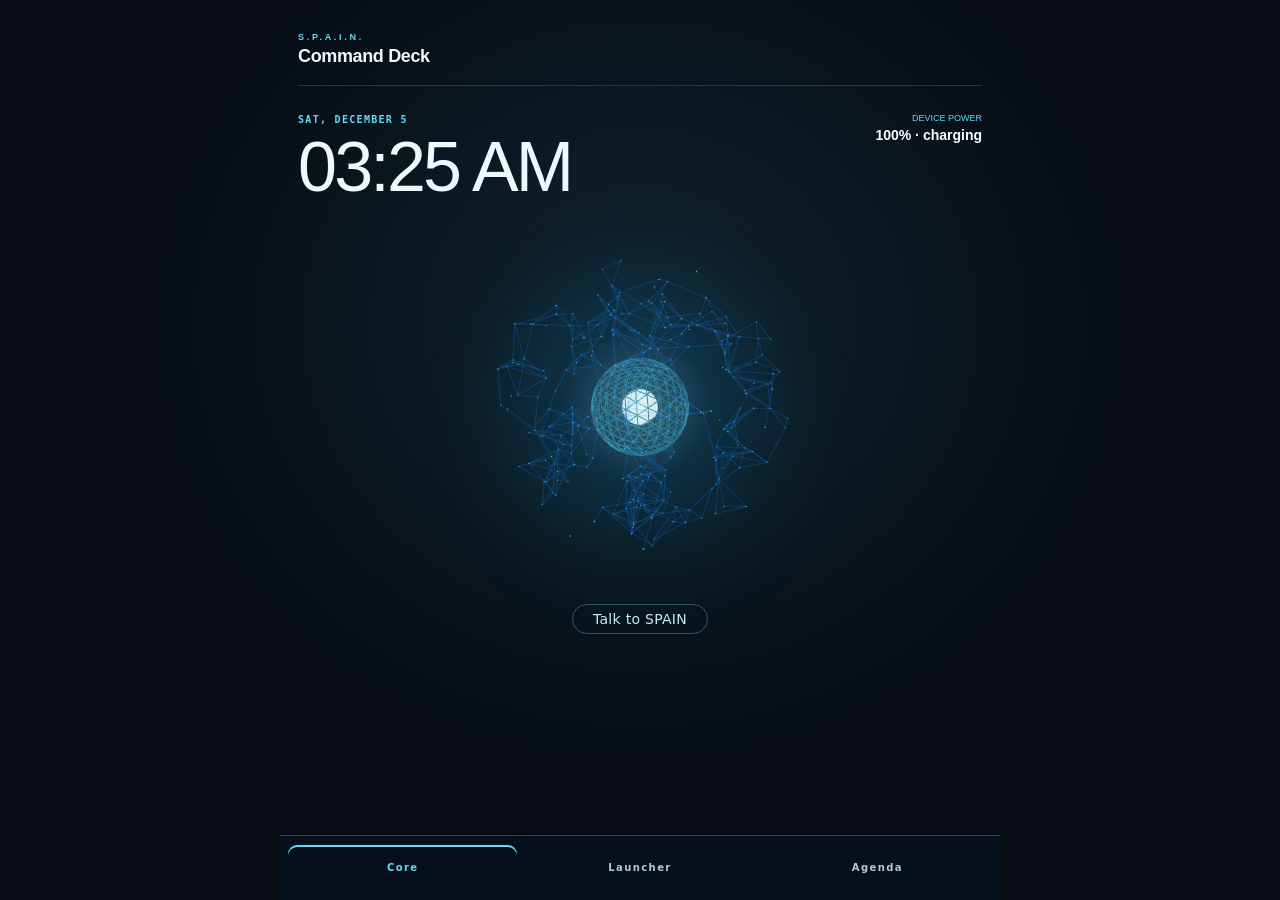
<file: spain-command-deck/index.html>
<!doctype html>
<html lang="en">
<head>
<meta charset="utf-8"><meta name="viewport" content="width=device-width,initial-scale=1,viewport-fit=cover">
<meta name="theme-color" content="#060d16"><meta name="apple-mobile-web-app-capable" content="yes"><meta name="apple-mobile-web-app-status-bar-style" content="black-translucent"><meta name="apple-mobile-web-app-title" content="SPAIN Deck">
<link rel="manifest" href="manifest.webmanifest"><link rel="apple-touch-icon" href="icons/icon-192.png"><title>SPAIN // Command Deck</title>
<style>
:root {--bg:#050a11;--panel:#0c1825;--panel2:#0f2130;--line:#23475b;--ink:#eef8ff;--muted:#7394a7;--accent:#63d9f7;--accent-low:#145979;--warn:#f0b65a;--radius:18px;}
*{box-sizing:border-box}html{background:var(--bg)}body{margin:0;color:var(--ink);background:radial-gradient(ellipse at 48% 23%,#1233499c 0%,#071320 34%,#050a11 75%);font-family:-apple-system,BlinkMacSystemFont,'Segoe UI',sans-serif;min-height:100dvh;letter-spacing:.015em;overflow-x:hidden}
body:before{content:"";position:fixed;inset:0;background:linear-gradient(transparent 49%,#76d6ef05 50%);background-size:100% 5px;pointer-events:none;z-index:4}
button,input{font:inherit}button{cursor:pointer}button:focus-visible,input:focus-visible{outline:2px solid var(--accent);outline-offset:3px}button:active{transform:scale(.97)}
.app{max-width:580px;margin:auto;padding:calc(env(safe-area-inset-top) + 20px) 18px calc(env(safe-area-inset-bottom) + 100px);min-height:100dvh;}
.top{display:flex;align-items:flex-start;justify-content:space-between;gap:8px}.eyebrow{font-size:10px;font-weight:700;letter-spacing:.3em;color:var(--accent)}h1{font-size:21px;margin:8px 0 2px;font-weight:650;letter-spacing:.14em}.sub{font-size:11px;color:var(--muted);letter-spacing:.06em}.top-actions{display:flex;gap:8px}.square{background:var(--panel);border:1px solid var(--line);width:38px;height:38px;border-radius:11px;color:var(--accent);display:grid;place-items:center;font-size:20px}
.telemetry{display:flex;justify-content:space-between;align-items:center;margin-top:22px;padding:12px 14px;border:1px solid #28536b;background:#0b1c29bb;border-radius:13px}.now{font-size:37px;font-weight:300;letter-spacing:-.04em;font-variant-numeric:tabular-nums}.date{font-size:10px;color:var(--muted);letter-spacing:.1em;text-transform:uppercase}.signal{font-size:9px;letter-spacing:.16em;color:var(--accent);text-align:right;line-height:1.9}.led{display:inline-block;width:6px;height:6px;border-radius:50%;background:var(--accent);box-shadow:0 0 10px var(--accent);margin-right:6px}
.core{height:265px;display:grid;place-items:center;position:relative;isolation:isolate}.core:before{content:"";position:absolute;inset:25px 8%;background:radial-gradient(circle,#28b9e91a,transparent 62%);filter:blur(18px);z-index:-1}.core svg{height:245px;width:245px;overflow:visible;filter:drop-shadow(0 0 12px #0dcdfa33)}.turn{transform-origin:50% 50%;animation:spin 35s linear infinite}.reverse{animation-direction:reverse;animation-duration:48s}.pulse{animation:pulse 3s ease-in-out infinite}@keyframes spin{to{transform:rotate(360deg)}}@keyframes pulse{50%{opacity:.55}}@media(prefers-reduced-motion:reduce){.turn,.pulse{animation:none}}
.core-label{position:absolute;bottom:5px;left:0;right:0;text-align:center;font-size:10px;letter-spacing:.3em;color:var(--accent)}
.section-heading{display:flex;justify-content:space-between;align-items:center;margin:23px 0 10px}.section-heading strong{font-size:11px;letter-spacing:.22em}.section-heading span{font-size:10px;color:var(--muted);letter-spacing:.12em}
.actions{display:grid;grid-template-columns:repeat(2,minmax(0,1fr));gap:10px}.tile{background:linear-gradient(145deg,#102536,#0a1621);border:1px solid #2a576a;border-radius:15px;padding:14px 13px;text-align:left;color:var(--ink);display:flex;flex-direction:column;gap:8px;min-height:100px;box-shadow:inset 0 1px 0 #c4effd0b}.tile .glyph{font-size:24px;color:var(--accent);line-height:1}.tile b{font-size:12px;letter-spacing:.15em}.tile small{font-size:10px;color:#88a9ba}
.card{background:linear-gradient(150deg,#102536,#081520);border:1px solid var(--line);border-radius:var(--radius);padding:15px}.brief{display:flex;justify-content:space-between;gap:14px;align-items:center}.brief p{font-size:12px;color:#b9d3e0;line-height:1.5;margin:6px 0 0}.cta{background:#164965;border:1px solid #368db1;color:#bdf2ff;border-radius:12px;padding:10px 13px;white-space:nowrap;font-weight:650;font-size:11px;letter-spacing:.12em}
.tasks{list-style:none;padding:0;margin:0}.tasks li{display:flex;gap:10px;align-items:center;border-bottom:1px solid #1c3a4b;padding:11px 0;min-height:42px}.tasks li:last-child{border-bottom:0}.tasks input[type=checkbox]{accent-color:var(--accent);width:18px;height:18px}.tasks .taskname{flex:1;font-size:13px}.tasks .done{text-decoration:line-through;color:var(--muted)}.remove{background:transparent;border:0;color:#819caf;font-size:20px;padding:0 6px}.task-entry{display:flex;gap:8px;margin-top:13px}.task-entry input,.field input{flex:1;min-width:0;border:1px solid #31536a;background:#07131e;color:#fff;padding:11px;border-radius:10px;outline:none}.task-entry button{background:var(--accent-low);color:#fff;border:1px solid #247ca2;border-radius:10px;padding:0 16px}.empty{color:var(--muted);font-size:12px;padding:10px 0}
.nav{position:fixed;z-index:5;bottom:0;left:50%;transform:translateX(-50%);width:min(580px,100%);background:#06111df0;backdrop-filter:blur(20px);border-top:1px solid #244b62;display:grid;grid-template-columns:repeat(3,1fr);padding:9px 8px calc(env(safe-area-inset-bottom) + 11px);gap:8px}.nav button{border:0;background:transparent;color:#8faabc;padding:6px;border-radius:9px;font-size:10px;letter-spacing:.14em}.nav button.active{color:var(--accent);background:#153649}.nav span{display:block;font-size:22px;margin-bottom:2px}
.overlay{position:fixed;inset:0;z-index:10;background:#02070bc7;display:none;align-items:flex-end;justify-content:center}.overlay.open{display:flex}.sheet{width:min(580px,100%);max-height:85dvh;overflow:auto;background:#0b1926;border:1px solid #3a6276;border-radius:22px 22px 0 0;padding:25px 20px calc(env(safe-area-inset-bottom) + 25px)}.sheet h2{font-size:16px;letter-spacing:.13em;margin:0 0 8px}.sheet p{font-size:12px;color:#8fb0bf;line-height:1.5}.field{display:grid;gap:7px;margin:16px 0}.field label{font-size:10px;color:var(--accent);letter-spacing:.17em}.field input{width:100%}.colors{display:flex;gap:12px;margin:14px 0}.swatch{width:35px;height:35px;border-radius:50%;border:2px solid #ffffff88}.swatch.selected{outline:2px solid white;outline-offset:3px}.rowbtn{display:flex;gap:8px;margin-top:18px}.rowbtn button{flex:1;padding:12px;border-radius:10px;border:1px solid #42748a;background:#16445b;color:#fff}.rowbtn button.ghost{background:transparent}.notice{font-size:11px;color:#e9bd74}.hide{display:none!important}.footer{margin-top:20px;text-align:center;color:#456b81;font-size:9px;letter-spacing:.15em}
</style>
<link rel="stylesheet" href="deck.css?v=9"></head><body>
<main class="app"><header class="top"><div><div class="eyebrow">S.P.A.I.N.</div><h1>Command Deck</h1></div><div class="tag" id="network"></div></header>
<section id="dashboard"><p id="homeWeather" hidden></p><div class="telemetry"><div><div id="date" class="date"></div><div class="now" id="clock"></div></div><div class="signal" id="powerTile" hidden><div>DEVICE POWER</div><strong id="battery">Awaiting reading</strong></div></div>
<details id="corePanel"><summary class="core" id="coreBtn" aria-label="Open SPAIN"><span id="coreStage"><span id="three-container" aria-hidden="true"></span><svg viewBox="0 0 260 260" role="img" aria-label="Animated concentric reactor rings"><defs><radialGradient id="halo"><stop offset="0" stop-color="#19daf9" stop-opacity=".38"/><stop offset="1" stop-color="#19daf9" stop-opacity="0"/></radialGradient></defs><circle cx="130" cy="130" r="125" fill="url(#halo)"/><circle class="turn" cx="130" cy="130" r="100" fill="none" stroke="#28546a" stroke-width="2" stroke-dasharray="60 11 3 11 10 11"/><circle class="reverse turn" cx="130" cy="130" r="89" fill="none" stroke="var(--accent)" stroke-opacity=".82" stroke-width="3" stroke-dasharray="64 25 3 25"/><circle cx="130" cy="130" r="77" fill="none" stroke="#205269" stroke-width="1"/><circle class="turn" cx="130" cy="130" r="69" fill="none" stroke="var(--accent)" stroke-width="1.5" stroke-opacity=".8" stroke-dasharray="4 8"/><circle cx="130" cy="130" r="56" fill="none" stroke="#2c82a7" stroke-width="2"/><circle cx="130" cy="130" r="45" fill="#092335" stroke="var(--accent)" stroke-width="2"/><circle class="pulse" cx="130" cy="130" r="29" fill="#093952" stroke="#9befff" stroke-width="2"/><path d="M118 109 L148 130 L118 151Z" fill="none" stroke="#b8f4ff" stroke-width="3"/><path d="M130 0V20 M130 240V260 M0 130H20 M240 130H260" stroke="var(--accent)" stroke-width="1.5"/></svg></span><span class="core-label">Talk to SPAIN</span></summary>

<section class="card console" id="console"><button type="button" id="closeConsole">Close commands</button><form id="commandForm"><label for="cmd">Enter a command</label><div class="task-entry"><input id="cmd" placeholder="Ask SPAIN or enter a command" maxlength="2000" required><button>Run</button></div></form><div class="controls"><button id="mic">Use microphone</button><button id="briefBtn">Brief me</button></div><p class="hint" id="voiceHint"></p><p id="reply" role="status"></p><span id="commandVoiceStatus" role="status"></span><button type="button" id="playReply" hidden>Play reply</button><a id="confirm" hidden></a></section></details><section id="recentArea" hidden><h2>Quick access</h2><div class="tileGrid" id="recents"></div></section>

</section>
<section id="launcher" hidden><header class="launcherHead"><h2>Launcher</h2><button id="manageApps" aria-pressed="false">Organize</button></header><div id="folders" class="folders"></div><div id="folderTools" hidden><button id="newFolder">New folder</button> <button id="renameFolder">Rename folder</button> <button id="removeFolder">Remove folder</button></div><div id="links" class="tileGrid"></div>
<details class="card"><summary id="editorTitle">Add destination</summary><form id="linkForm"><label>Name<input id="linkName" maxlength="60" required></label><label>Folder<select id="linkFolder"></select></label><label>Type<select id="linkType"><option value="app" selected>iPhone app</option><option value="web">Website or universal app link</option><option value="shortcut">Apple Shortcut</option></select></label><label id="appChoice">App<select id="appPreset"><option value="maps">Apple Maps</option><option value="spotify">Spotify</option><option value="shortcuts">Shortcuts</option><option value="other">Other installed app…</option></select></label><label id="targetField"><span id="targetLabel">HTTPS address</span><input id="target" required maxlength="2000"></label><p id="appHelp">For another installed app, open Shortcuts, tap +, add Open App, select the app, and name the shortcut. Enter that exact shortcut name here.</p><button>Save destination</button><button type="button" hidden id="removeApp">Remove app</button><button type="button" id="cancelLink">Cancel</button></form></details></section>
<section id="agenda" hidden><h2>Agenda</h2><div class="up-next"><small>Up next</small><h3 id="next"></h3><p id="nextTime"></p></div><div class="section-heading"><strong>Tasks</strong><span><span id="taskCount"></span></span></div><section class="card"><ul class="tasks" id="tasks"></ul><form class="task-entry" id="taskForm"><input id="taskInput" maxlength="100" placeholder="Add a task…" aria-label="New task" required><button type="submit">ADD</button></form></section><p>Events you add here stay on this device.</p><div id="events"></div><form class="card" id="eventForm"><label>Event name<input id="eventName" required maxlength="100"></label><label>Local date and time<input id="eventWhen" type="datetime-local" required></label><button>Add event</button></form></section>
<section id="settings" hidden><h2>SPAIN Settings</h2><section class="card"><h3>SPAIN assistant</h3><label>Private HTTPS chat endpoint<input type="url" id="assistantUrl" placeholder="https://…/api/chat"></label><p>When connected, questions from the core are sent to your SPAIN laptop. Launcher and agenda commands run on this device.</p></section>
<section class="card"><h3>Appearance</h3><label>Core accent <select id="accent"><option value="#63d9f7">Ice blue</option><option value="#a993ff">Violet</option><option value="#ffb964">Amber</option></select></label>
<label>Core size<select id="coreSize"><option value="normal">Standard</option><option value="large">Large</option></select></label>
<label>Motion<select id="motion"><option value="system">Follow device setting</option><option value="reduced">Reduced</option></select></label>
<label>Quick access limit<select id="recentCount"><option value="0">Hidden</option><option value="4">4 apps</option><option value="8">8 apps</option></select></label><div id="pinChoices"></div></section>
<section class="card"><h3>Voice</h3><label style="display:inline-flex;align-items:center;gap:.4em;font-size:12px"><input id="spokenReplies" type="checkbox" checked>Spoken replies</label><label>Your name<input id="ownerName" maxlength="40" placeholder="Justin"></label><label>SPAIN Kokoro voice service (optional HTTPS /speak URL)<input id="kokoroUrl" type="url"></label><p>When enabled, spoken text, including tasks and any spoken glucose reading, goes to this voice service. Use your own SPAIN server.</p><p id="voiceStatus" role="status"></p><label>Fallback voice<select id="voiceChoice"><option value="">Device default</option></select></label><label>Speech speed<input id="speechRate" type="range" min="0.6" max="1.3" step="0.05"></label><button id="testVoice">Test voice</button></section>
<section class="card"><h3>Battery</h3><p id="powerStatus" role="status"></p><div id="powerActions"></div>
<details><summary>Automatic check when opening SPAIN</summary><p>On iPhone, use a Shortcut with these three actions. The percentage refreshes each time you launch through that shortcut.</p><ol><li>Get Battery Status → Battery Level.</li><li>URL with the address below, followed by the Battery Level variable.</li><li>Open URLs. Add this shortcut to your Home Screen.</li></ol><input readonly id="batteryLaunchUrl" aria-label="Battery launch URL"><p>iPhone Safari supplies battery readings through Shortcuts. A reading is a snapshot. The dashboard shows its age. Continuous live readings appear on browsers with battery access.</p></details></section>
<section class="card"><h3>Weather</h3><h3 id="weather">Location off</h3><p id="forecast">Use approximate coordinates with Open-Meteo for this forecast.</p><label>City or ZIP<input id="cityName"></label><button id="citySearch">Find city</button><div id="cityResults"></div><button id="weatherBtn">Get weather</button><button hidden id="clearWeather">Clear</button></section>
<section class="card"><h3>Morning glucose</h3><label>Nightscout HTTPS address<input id="nsUrl" type="url"></label><label>Read-only token (optional, this session)<input id="nsToken" type="password" autocomplete="off"></label><button id="nsCheck">Check reading</button><p id="nsState" role="status"></p></section><section class="card"><h3>Launcher</h3><button data-go="launcher">Manage apps and folders</button><p>Apps, folders, tasks, and events save on this browser.</p></section>
<p id="storage" role="status"></p></section>
<section id="alarms" hidden><h2>JARVIS Alarm</h2><p id="alarmStatus" role="status">Arm audio each time you open the deck. Keep the deck visible and your screen awake for scheduled alarms.</p>
<section class="card"><label>Alarm sound<select id="alarmSound"><option value="beacon">Beacon · alternating tones</option><option value="rise">Reveille · rising notes</option><option value="soft">Original chime</option></select></label><p>Repeats until dismissed or snoozed while the deck is awake.</p><button id="armAlarms">Arm sound</button> <button id="testAlarm">Preview alarm</button>
<form id="alarmForm"><label>Time<input type="time" id="alarmTime" required></label><label>Label<input id="alarmLabel" maxlength="60" placeholder="Morning briefing"></label><label>Repeat<select id="alarmRepeat"><option value="daily">Every day</option><option value="once">Next occurrence only</option></select></label><button>Save alarm</button></form></section><div id="alarmList"></div>
<details class="card"><summary>Wake up with your iPhone locked</summary><p>Set a Clock alarm for your wake-up time. In Shortcuts → Automation → Alarm → Is Stopped, select that alarm and choose Run Immediately. Add Text with your greeting, then Speak Text. You can also run your Open SPAIN shortcut afterward to update battery and open the deck.</p><p>The web alarm runs while the deck is visible. Clock and Shortcuts handle waking with the screen locked. The deck briefing uses the tasks and events saved here.</p></details></section>
</main>
<section id="ringing" hidden role="dialog" aria-modal="true" aria-label="SPAIN alarm"><div class="card"><h2 id="ringTitle">SPAIN alarm</h2><p id="alarmBriefing"></p><button id="dismissAlarm">Dismiss</button> <button id="snoozeAlarm">Snooze 5 minutes</button></div></section>

<nav class="nav" aria-label="Deck views"><button data-go="dashboard">Core</button><button data-go="launcher">Launcher</button><button data-go="agenda">Agenda</button></nav>
<script defer src="deck.js?v=13"></script><script type="module" src="spain3d.js?v=9"></script><script defer src="tasks.js"></script><script defer src="settings.js?v=15"></script></body></html>
</file>
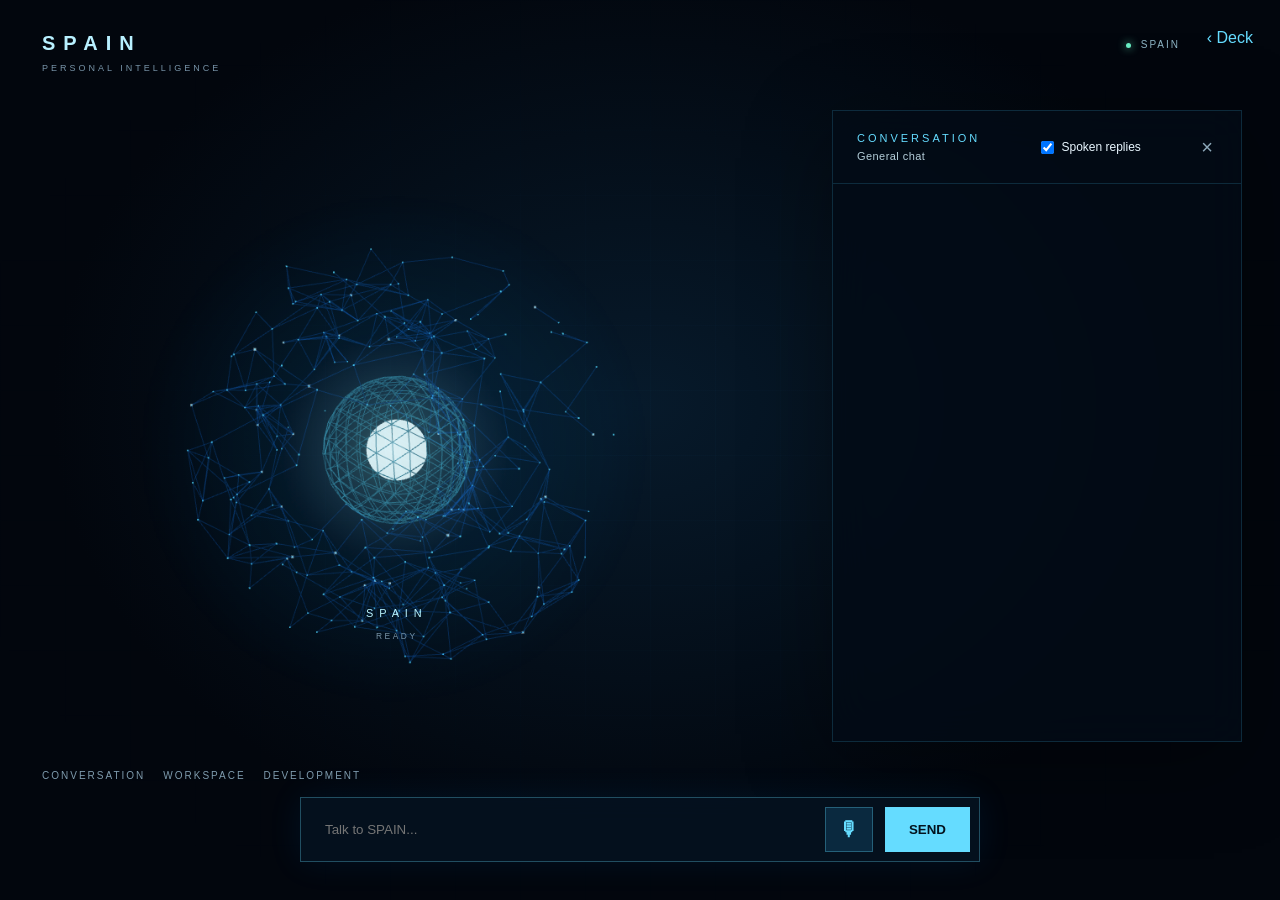
<file: spain-command-deck/spain.html>
<!DOCTYPE html>
<html lang="en">
<head>
<meta charset="UTF-8">
<meta name="viewport" content="width=device-width, initial-scale=1, viewport-fit=cover">
<title>SPAIN — Personal Intelligence</title>
<style>
:root{
  --bg:#02060d;
  --panel:rgba(4,15,27,.94);
  --line:rgba(67,207,255,.17);
  --cyan:#65dcff;
  --text:#e9f7ff;
  --muted:#7793a7;
}
*{box-sizing:border-box}
html,body{height:100%;margin:0}
body{
  background:radial-gradient(ellipse at 50% 45%,#071a2b,#02060d 65%);
  color:var(--text);
  font-family:-apple-system,BlinkMacSystemFont,"Segoe UI",sans-serif;
  overflow:hidden;
}
body::before{
  content:"";position:fixed;inset:0;pointer-events:none;
  background-image:
    linear-gradient(rgba(70,190,255,.018) 1px,transparent 1px),
    linear-gradient(90deg,rgba(70,190,255,.018) 1px,transparent 1px);
  background-size:65px 65px;
  mask-image:radial-gradient(ellipse,#000,transparent 85%);
}
.shell{height:100%;position:relative;overflow:hidden}
.brand{
  position:absolute;top:32px;left:42px;z-index:5;
  font-size:20px;font-weight:650;letter-spacing:8px;color:#b8f0ff;
}
.brand small{
  display:block;margin-top:8px;font-size:9px;
  letter-spacing:3px;color:var(--muted);font-weight:400;
}
.connection{
  position:absolute;top:39px;right:42px;z-index:5;
  color:#8db5c5;font-size:10px;letter-spacing:2px;
}
.connection::before{
  content:"";display:inline-block;width:5px;height:5px;
  background:#68edc3;border-radius:50%;margin-right:10px;
  box-shadow:0 0 9px #68edc3;
}
.stage{
  position:absolute;inset:0;
  display:flex;align-items:center;justify-content:center;
  transition:transform .6s ease;
}
.stage.shifted{transform:translateX(-19%) scale(.84)}
#three-container{position:absolute;inset:0;pointer-events:none}
#three-container canvas{display:block;width:100%;height:100%}
.core-label{
  position:absolute;top:calc(50% + 185px);
  text-align:center;pointer-events:none;
}
.core-label strong{
  font-size:13px;letter-spacing:7px;font-weight:500;color:#b9f4ff;
}
.core-label span{
  display:block;margin-top:13px;
  color:var(--muted);font-size:10px;letter-spacing:3px;
}
.conversation{
  position:absolute;right:38px;top:110px;bottom:110px;
  width:min(430px,40vw);z-index:4;
  display:flex;flex-direction:column;
  background:rgba(3,12,23,.82);
  border:1px solid var(--line);
  backdrop-filter:blur(20px);
  box-shadow:0 20px 80px rgba(0,0,0,.35);
  opacity:0;transform:translateX(35px);
  pointer-events:none;
  transition:opacity .4s,transform .4s;
}
.conversation.open{
  opacity:1;transform:translateX(0);pointer-events:auto;
}
.conversation-header{
  padding:21px 24px;border-bottom:1px solid var(--line);
  display:flex;align-items:center;justify-content:space-between;
}
.conversation-header strong{
  font-size:11px;letter-spacing:3px;font-weight:500;color:var(--cyan);
}
.icon-button{
  background:none;border:0;color:#8da9ba;cursor:pointer;
  font-size:20px;padding:0 4px;
}
#chat{
  flex:1;overflow-y:auto;min-height:0;
  padding:18px 23px;scroll-behavior:smooth;
}
.message{margin-bottom:24px}
.label{
  font-size:10px;letter-spacing:2px;color:var(--cyan);
  margin-bottom:10px;
}
.message.user .label{color:#8aa5b8}
.message.user{padding-left:16%;text-align:right}
.content{
  white-space:pre-wrap;overflow-wrap:anywhere;
  font-size:13px;line-height:1.8;color:#d8eaf3;
}
.message.user .content{color:#f1fbff}
.thinking{
  font-size:11px;letter-spacing:2px;color:var(--cyan);
  padding:12px 0;animation:fade 1.1s ease-in-out infinite alternate;
}
@keyframes fade{to{opacity:.3}}
.composer{
  position:absolute;bottom:38px;left:50%;
  transform:translateX(-50%);
  width:min(680px,calc(100% - 50px));z-index:6;
  display:flex;gap:12px;padding:9px;
  background:rgba(5,18,31,.94);
  border:1px solid rgba(101,220,255,.3);
  box-shadow:0 0 35px rgba(0,140,255,.09);
  backdrop-filter:blur(15px);
}
.composer input{
  flex:1;min-width:0;border:0;outline:none;
  background:transparent;color:var(--text);
  padding:15px;font:14px inherit;
}
.composer button{
  border:0;background:#65dcff;color:#03131e;
  font-weight:700;padding:0 24px;cursor:pointer;
}
.composer button:disabled{opacity:.4}
.workspace{
  position:absolute;left:38px;top:110px;bottom:110px;
  width:310px;z-index:4;
  background:var(--panel);
  border:1px solid var(--line);
  padding:24px;overflow-y:auto;
  backdrop-filter:blur(20px);
  opacity:0;transform:translateX(-30px);
  pointer-events:none;
  transition:opacity .35s,transform .35s;
}
.workspace.open{
  opacity:1;transform:translateX(0);pointer-events:auto;
}
.workspace h2{
  font-size:11px;letter-spacing:3px;color:var(--cyan);
  font-weight:500;margin:0 0 24px;
}
.workspace h3{
  font-size:10px;letter-spacing:2px;
  color:var(--muted);margin:28px 0 12px;
}
.workspace pre{
  white-space:pre-wrap;overflow-wrap:anywhere;
  font:13px/1.9 inherit;color:#c4dce9;
}
.workspace-close{
  position:absolute;right:16px;top:14px;
}
.quick-actions{
  position:absolute;left:42px;bottom:57px;z-index:6;
  display:flex;gap:18px;
}
.quick-actions button{
  background:none;border:0;border-bottom:1px solid transparent;
  color:#7f9cae;font-size:10px;letter-spacing:2px;
  padding:8px 0;cursor:pointer;
}
.quick-actions button:hover{color:var(--cyan);border-color:var(--cyan)}
#skip{
  display:none;position:absolute;right:22px;bottom:14px;
  border:1px solid var(--line);background:#0b2334;
  color:var(--cyan);font-size:10px;padding:8px;cursor:pointer;
}
@media(max-width:950px){
  .stage.shifted{transform:translateX(-13%) scale(.75)}
  .conversation{right:14px;width:48vw}
  .workspace{left:14px;width:240px}
  .quick-actions{bottom:115px}
}
@media(max-width:650px){
  .brand{top:22px;left:20px}
  .connection{top:29px;right:20px}
  .stage{transform:translateY(-12%) scale(.85)}
  .stage.shifted{transform:translateY(-23%) scale(.65)}
  .conversation{
    top:35%;bottom:108px;left:12px;right:12px;width:auto;
  }
  .workspace{
    left:12px;right:12px;top:90px;bottom:110px;width:auto;
  }
  .quick-actions{left:20px;bottom:105px}
  .composer{bottom:16px}
  .core-label{top:calc(50% + 155px)}
}
@media(prefers-reduced-motion:reduce){
  *,*::before,*::after{animation:none!important;transition:none!important}
}
</style>

<style id="spain-layout-472">
.stage {
  transition:transform .55s cubic-bezier(.2,.8,.2,1);
}

.stage.both-open {
  transform:scale(.68);
}

.workspace {
  width:min(285px,24vw);
}

.conversation {
  width:min(410px,34vw);
}

.quick-actions button {
  transition:color .2s,border-color .2s;
}

.quick-actions button:hover {
  color:#65dcff;
}

@media(max-width:950px){
  .stage.both-open {
    transform:scale(.58);
  }
}

@media(max-width:650px){
  .stage.both-open {
    transform:translateY(-22%) scale(.48);
  }
}
</style>

<style id="spain-voice-474">
#mic {
  width:48px;
  padding:0;
  background:rgba(12,50,75,.75);
  color:#65dcff;
  border:1px solid rgba(101,220,255,.3);
  font-size:20px;
  transition:.2s;
}
#mic:hover {
  background:rgba(30,100,140,.6);
}
#mic.listening {
  background:#65dcff;
  color:#03131e;
  box-shadow:0 0 22px rgba(101,220,255,.55);
  animation:spain-mic-pulse 1s infinite alternate;
}
@keyframes spain-mic-pulse {
  to {box-shadow:0 0 38px rgba(101,220,255,.9)}
}
#voice-toggle {
  position:absolute;
  right:120px;
  top:37px;
  z-index:7;
  background:none;
  border:0;
  color:#8aa9bb;
  cursor:pointer;
  font-size:10px;
  letter-spacing:2px;
}
#voice-toggle.active {
  color:#65dcff;
}
@media(prefers-reduced-motion:reduce){
  #mic.listening{animation:none}
}
</style>

<style id="spain-voice-settings-475">
#voice-settings{
  display:none;
  position:fixed;
  right:38px;
  top:82px;
  width:280px;
  z-index:20;
  background:rgba(3,14,26,.96);
  border:1px solid rgba(101,220,255,.3);
  padding:22px;
  box-shadow:0 20px 60px rgba(0,0,0,.5);
  backdrop-filter:blur(18px);
}
#voice-settings.open{display:block}
.voice-heading{
  font-size:10px;
  letter-spacing:2px;
  color:#65dcff;
  margin-bottom:20px;
}
#voice-settings label{
  display:block;
  font-size:10px;
  letter-spacing:1.5px;
  color:#8daabb;
  margin:16px 0 9px;
}
#voice-select{
  width:100%;
  background:#071a2b;
  color:#e7f8ff;
  border:1px solid rgba(101,220,255,.25);
  padding:10px;
}
#voice-speed{width:100%;accent-color:#65dcff}
#test-voice{
  width:100%;
  margin-top:18px;
  padding:12px;
  background:#65dcff;
  border:0;
  color:#03131e;
  font-weight:700;
  cursor:pointer;
}
</style>

<style id="spain-development-509">
#development-center {
  display: none;
  position: fixed;
  z-index: 100;
  top: 7%;
  right: 3%;
  width: min(520px, 94vw);
  height: 82vh;
  background: rgba(9, 14, 21, .97);
  border: 1px solid rgba(130, 180, 210, .25);
  color: #e8f1f5;
  font-family: inherit;
  box-shadow: 0 20px 70px rgba(0,0,0,.6);
  flex-direction: column;
}

#development-center.open {
  display: flex;
}

.dev-header {
  display: flex;
  justify-content: space-between;
  align-items: center;
  padding: 22px;
  border-bottom: 1px solid rgba(130,180,210,.2);
}

.dev-header strong {
  display: block;
  letter-spacing: 2px;
  font-size: 13px;
}

.dev-header small {
  display: block;
  margin-top: 8px;
  font-size: 9px;
  opacity: .55;
  letter-spacing: 1.5px;
}

#close-development {
  background: none;
  color: #e8f1f5;
  border: 0;
  font-size: 26px;
  cursor: pointer;
}

.dev-tabs {
  display: flex;
  border-bottom: 1px solid rgba(130,180,210,.2);
}

.dev-tab {
  flex: 1;
  padding: 16px;
  border: 0;
  background: transparent;
  color: #8197a5;
  letter-spacing: 1.5px;
  cursor: pointer;
}

.dev-tab.active {
  color: #e8f1f5;
  border-bottom: 2px solid #8bc8e8;
}

.dev-content {
  flex: 1;
  overflow-y: auto;
  padding: 22px;
}

.dev-message {
  border-left: 2px solid #8bc8e8;
  background: rgba(255,255,255,.035);
  padding: 16px;
  margin-bottom: 14px;
}

.dev-message-meta {
  font-size: 10px;
  letter-spacing: 1px;
  opacity: .55;
  margin-bottom: 10px;
}

.dev-message-body {
  font-size: 13px;
  line-height: 1.7;
  white-space: pre-wrap;
}

.dev-empty {
  opacity: .55;
  font-size: 13px;
  line-height: 1.8;
}

#dev-badge:not(:empty) {
  display: inline-block;
  margin-left: 5px;
  color: #8bc8e8;
}
</style>

<style>
.back{position:absolute;right:18px;top:max(20px,env(safe-area-inset-top));z-index:7;color:var(--cyan);text-decoration:none;padding:9px}
.connection{right:100px}.quick-actions{bottom:110px}.conversation,.workspace{bottom:158px}
#commandVoiceStatus,#playReply{margin:0 18px;color:var(--cyan);font-size:12px}
#playReply{background:var(--panel);border:1px solid var(--line);padding:10px}
@media(max-width:700px){
.shell{height:100dvh}.brand{top:max(18px,env(safe-area-inset-top));left:16px}.connection{display:none}
.quick-actions{left:12px;right:12px;bottom:calc(70px + env(safe-area-inset-bottom));justify-content:space-around;gap:4px}
.composer{width:calc(100% - 24px);bottom:calc(8px + env(safe-area-inset-bottom));gap:4px}
.composer input{font-size:16px;padding:10px}.composer button{padding:0 14px}
.workspace,.conversation{width:auto;left:12px;right:12px;bottom:calc(114px + env(safe-area-inset-bottom));top:min(33dvh,230px)}
.stage.shifted,.stage.both-open,.stage:has(~ .workspace.open){transform:translateY(-30%) scale(.42)}
.conversation-header{padding:12px 16px}.conversation:not(.open),.workspace:not(.open){visibility:hidden}
}
</style></head>
<body>
<div class="shell">
  <div class="brand">SPAIN<small>PERSONAL INTELLIGENCE</small></div>
  <a class="back" href="./">‹ Deck</a><span class="connection" id="connection">SPAIN</span>

  <main class="stage" id="stage">
    <div id="three-container"></div>
    <div class="core-label">
      <strong>SPAIN</strong>
      <span id="mode">READY</span>
    </div>
  </main>

  <aside class="workspace" id="workspace">
    <button class="icon-button workspace-close" id="close-workspace" aria-label="Close workspace">×</button>
    <h2>WORKSPACE</h2>
    <h3>PROJECTS</h3>
    <pre id="projects">Loading...</pre>
    <h3>TASKS</h3>
    <pre id="tasks">Loading...</pre>
  </aside>

  <section class="conversation" id="conversation">
    <div class="conversation-header">
      <strong>CONVERSATION<br><span id="projectIndicator" role="status" style="display:block;margin-top:6px;color:#b5cfda;letter-spacing:.04em">General chat</span></strong>
      <label style="display:inline-flex;align-items:center;gap:.4em;font-size:12px"><input id="spokenReplies" type="checkbox" checked>Spoken replies</label><button class="icon-button" id="close-chat" aria-label="Close conversation">×</button>
    </div>
    <div id="chat" aria-live="polite"></div>
    <div id="commandVoiceStatus" role="status"></div><button id="playReply" type="button" hidden>Play reply</button>
  </section>

  <div class="quick-actions">
    <button id="open-chat" type="button">CONVERSATION</button>
    <button id="open-workspace" type="button">WORKSPACE</button>
    <button id="open-development" type="button">DEVELOPMENT <span id="dev-badge"></span></button>
  </div>

  <form class="composer" id="form">
    <input id="input" autocomplete="off" placeholder="Talk to SPAIN..." required>
    <button id="mic" type="button" aria-label="Speak to SPAIN">🎙</button>
    <button id="send">SEND</button>
  </form>
</div>

<script>
const stage=document.getElementById("stage");
const conversation=document.getElementById("conversation");
const workspace=document.getElementById("workspace");
const chat=document.getElementById("chat");
const input=document.getElementById("input");
const send=document.getElementById("send");
const mode=document.getElementById("mode");
const skip=document.getElementById("skip");

let animation=null;
let pending=false;


const workshopEntry = location.hash === "#workshop";
function syncStage(){
  if(matchMedia("(max-width:700px)").matches && workspace.classList.contains("open") && conversation.classList.contains("open")) workspace.classList.remove("open");
  const chatOpen=conversation.classList.contains("open");
  const workOpen=workspace.classList.contains("open");

  stage.classList.toggle("shifted",chatOpen && !workOpen);
  stage.classList.toggle("both-open",chatOpen && workOpen);

  try {
    if (workshopEntry) return;
    localStorage.setItem(
      "spain-layout",
      JSON.stringify({chatOpen,workOpen})
    );
  } catch (_) {}
}

function toggleChat(){
  conversation.classList.toggle("open");
  syncStage();
}

function toggleWorkspace(){
  if(matchMedia("(max-width:700px)").matches) conversation.classList.remove("open");
  workspace.classList.toggle("open");
  syncStage();
}

function showChat(){
  conversation.classList.add("open");
  syncStage();
}

function showWorkspace(){
  workspace.classList.add("open");
  syncStage();
}

function closeChat(){
  conversation.classList.remove("open");
  syncStage();
}

function closeWorkspace(){
  workspace.classList.remove("open");
  syncStage();
}

document.getElementById("open-chat").onclick=toggleChat;
document.getElementById("open-workspace").onclick=toggleWorkspace;
document.getElementById("close-chat").onclick=closeChat;
document.getElementById("close-workspace").onclick=closeWorkspace;

try {
  const saved=JSON.parse(localStorage.getItem("spain-layout")||"{}");

  if(!workshopEntry && saved.chatOpen !== false)conversation.classList.add("open");
  if(workshopEntry || saved.workOpen)workspace.classList.add("open");
} catch (_) {}

if(workshopEntry){
  workspace.classList.add("open");
  workspace.querySelector("h2").textContent = "WORKSHOP";
  document.title = "Workshop — SPAIN";
}
syncStage();

function scrollBottom(){chat.scrollTop=chat.scrollHeight}
function addMessage(role,text){
  const box=document.createElement("div");
  box.className="message "+role;
  const label=document.createElement("div");
  label.className="label";
  label.textContent=role==="user"?"YOU":"SPAIN";
  const content=document.createElement("div");
  content.className="content";
  content.textContent=text;
  box.append(label,content);
  chat.appendChild(box);
  scrollBottom();
  return content;
}
</script>
<script src="./conversation.js?v=15"></script>
<script type="module" src="./neural-core.js"></script><section id="development-center" aria-label="SPAIN Development Center">
  <div class="dev-header">
    <div>
      <strong>SPAIN / DEVELOPMENT</strong>
      <small>AUTONOMOUS IMPROVEMENT COMMUNICATIONS</small>
    </div>
    <button id="close-development" type="button">×</button>
  </div>

  <div class="dev-tabs">
    <button class="dev-tab active" data-dev-tab="messages">
      COMMUNICATIONS
    </button>
    <button class="dev-tab" data-dev-tab="activity">
      ACTIVITY
    </button>
  </div>

  <div id="dev-messages" class="dev-content"></div>

  <div id="dev-activity" class="dev-content" hidden>
    <div class="dev-empty">
      No autonomous experiments have been recorded yet.
      <br><br>
      This dashboard will display actual experiment activity
      once SPAIN's autonomous improvement worker is connected.
    </div>
  </div>
</section>


<script id="spain-development-controller-509">
(() => {
  const panel = document.getElementById("development-center");
  const messages = document.getElementById("dev-messages");
  const badge = document.getElementById("dev-badge");

  async function refreshDevelopment() {
    try {
      const [messagesResponse, statusResponse] = await Promise.all([
        apiFetch("/api/development/messages"),
        apiFetch("/api/development/status")
      ]);

      if (!messagesResponse.ok || !statusResponse.ok) {
        throw new Error("Development API unavailable");
      }

      const messageData = await messagesResponse.json();
      const statusData = await statusResponse.json();

      badge.textContent = statusData.unread
        ? "(" + statusData.unread + ")"
        : "";

      messages.replaceChildren();

      if (!messageData.messages.length) {
        const empty = document.createElement("div");
        empty.className = "dev-empty";
        empty.textContent = "No development messages yet.";
        messages.appendChild(empty);
      }

      for (const item of messageData.messages) {
        const card = document.createElement("div");
        card.className = "dev-message";

        const meta = document.createElement("div");
        meta.className = "dev-message-meta";
        meta.textContent = item.sender.toUpperCase()
          + " / " + new Date(item.timestamp).toLocaleString();

        const body = document.createElement("div");
        body.className = "dev-message-body";
        body.textContent = item.content;

        card.append(meta, body);
        messages.appendChild(card);
      }
    } catch (error) {
      messages.textContent="Development messages unavailable. Check the laptop bridge.";
    }
  }

  document.getElementById("open-development")
    .addEventListener("click", async () => {
      panel.classList.add("open");
      await refreshDevelopment();

      try {
        await apiFetch("/api/development/read", {method: "POST"});
        await refreshDevelopment();
      } catch (error) {
        console.warn(error);
      }
    });

  document.getElementById("close-development")
    .addEventListener("click", () => {
      panel.classList.remove("open");
    });

  document.querySelectorAll(".dev-tab").forEach(tab => {
    tab.addEventListener("click", () => {
      document.querySelectorAll(".dev-tab").forEach(
        element => element.classList.remove("active")
      );

      tab.classList.add("active");

      document.getElementById("dev-messages").hidden =
        tab.dataset.devTab !== "messages";

      document.getElementById("dev-activity").hidden =
        tab.dataset.devTab !== "activity";
    });
  });


})();
</script>

</body>
</html>
</file>
<file: spain-command-deck/deck.css>
[hidden]{display:none!important}
body{background:radial-gradient(ellipse at top,#132f40,transparent 46rem),#050a11;color-scheme:dark}
.app{max-width:720px}.top{align-items:center;padding:12px 0}.tag,small,.core-label,.date{font:600 10px/1.5 ui-monospace,monospace;letter-spacing:.13em;color:var(--accent)}
h1{font-size:clamp(30px,8vw,48px);letter-spacing:-.055em;margin:4px 0}h2{font-size:30px;letter-spacing:-.03em}h3{margin:8px 0;font-size:19px}.now{font-size:clamp(36px,9vw,62px)}.signal strong{font-size:14px;letter-spacing:0;color:white}
.core{background:linear-gradient(#21435244 1px,transparent 1px),linear-gradient(90deg,#21435244 1px,transparent 1px);background-size:28px 28px;margin:14px 0;border-block:1px solid var(--line)}
.core svg{filter:none}#coreBtn{position:absolute;inset:0;margin:auto;width:62%;height:82%;background:transparent;border:0}.core-label{pointer-events:none}
.duo{display:grid;grid-template-columns:repeat(2,minmax(0,1fr));gap:10px}
.card{border-radius:14px}.card p,p{color:#a9c4d1;font-size:14px;line-height:1.5}.card h3,.entry strong{overflow-wrap:anywhere}
button,a#confirm{background:#123449;color:#d1f5ff;border:1px solid #365c70;border-radius:8px;padding:9px 12px;min-height:44px;font:600 14px system-ui;cursor:pointer}
.console,details,footer{margin-top:18px}.controls,.entry{display:flex;align-items:center;gap:8px;flex-wrap:wrap}.controls{margin-top:12px}.hint{font-size:12px}.entry{margin:10px 0}.entry .destination,.entry div{flex:1;min-width:90px;overflow-wrap:anywhere}.destination,#confirm{color:var(--accent);padding:10px 0;display:inline-block}.entry span{display:block;color:#a9c4d1;font-size:13px}
label{display:block;color:#c8d9e4;font-size:14px;margin:12px 0 6px}input,select{display:block;width:100%;max-width:100%;box-sizing:border-box;font:16px system-ui;background:#07131e;border:1px solid #31536a;color:white;padding:11px;border-radius:8px;margin-top:5px}.task-entry input,.tasks input{margin:0}.nav{width:min(720px,100%);grid-template-columns:repeat(3,1fr)}.nav button{color:#b4cbd6}.nav button[aria-current]{color:var(--accent);box-shadow:inset 0 2px var(--accent)}
footer select{width:auto}summary{cursor:pointer;min-height:36px;padding-top:6px}body.paused .turn,body.paused .pulse{animation-play-state:paused}a:focus-visible,summary:focus-visible{outline:2px solid var(--accent)}@media(max-width:359px){.duo{grid-template-columns:1fr}}@media(prefers-reduced-motion:reduce){*{scroll-behavior:auto!important}}

#three-container{position:absolute;inset:0 0 18px;pointer-events:none}#three-container canvas{width:100%;height:100%;display:block}#three-container.ready + svg{visibility:hidden}

body:before{display:none}
body{background:radial-gradient(ellipse at 50% 36%,#102431 0,transparent 55%),#060c12}
.top{border-bottom:1px solid #263740;padding-bottom:14px}
.top h1{font-size:18px;letter-spacing:-.02em}.eyebrow{font-size:9px}
.telemetry{background:transparent;border:0;padding:0;margin:26px 0 0;align-items:flex-start}
.now{font-size:clamp(40px,10vw,70px);line-height:1.15}.signal{letter-spacing:0;line-height:1.45;max-width:45%}
.signal .destination{padding:6px 0;font-size:13px}.core{height:clamp(230px,43svh,420px);background:none;border:0;margin:0}
.core-label{font:500 14px system-ui;letter-spacing:.02em;color:#a9c4d1}
footer{border-top:1px solid #24353e;margin-top:22px}footer summary{font-size:14px;color:#a9c4d1}
.card{background:#0b1721;border-color:#243844}.up-next{border-left:2px solid var(--accent);padding-left:14px}
#closeConsole{float:right;margin:0 0 6px 8px}#commandForm{clear:both}.section-heading strong{letter-spacing:.02em;font-size:16px}

#corePanel{margin:0}#coreBtn.core{position:relative;inset:auto;margin:0;width:100%;height:clamp(250px,48svh,490px);display:grid;padding:0;cursor:pointer;list-style:none;touch-action:manipulation}
#coreBtn::-webkit-details-marker{display:none}#coreStage{position:absolute;inset:0 0 34px;display:grid;place-items:center;pointer-events:none}
#coreStage svg{width:min(76vw,34svh);height:auto}#three-container{inset:0}
#coreBtn .core-label{bottom:6px;justify-self:center;left:auto;right:auto;border:1px solid #345565;border-radius:99px;padding:6px 20px;color:#c8eaf1}
#corePanel[open] .core-label{color:var(--accent)}
.tileGrid{display:grid;grid-template-columns:repeat(auto-fill,minmax(76px,1fr));gap:14px 8px;margin:16px 0 22px}
.appTile{min-width:0;padding:0;background:none;border:0;display:flex;flex-direction:column;align-items:center;gap:7px;text-align:center;color:var(--ink);text-decoration:none;font:500 13px system-ui;overflow-wrap:anywhere}
.appGlyph{width:54px;aspect-ratio:1;display:grid;place-items:center;border-radius:15px;background:linear-gradient(145deg,hsl(var(--hue) 50% 33%),hsl(var(--hue) 47% 17%));border:1px solid #ffffff28;color:white;font:600 20px system-ui}
#recentArea h2{font-size:16px;margin:14px 0 0}.launcherHead{display:flex;align-items:center;justify-content:space-between}.folders{display:flex;gap:6px;flex-wrap:wrap}.folders button{border-radius:24px}.folders [aria-pressed=true]{background:var(--accent);color:#07131e}#folderTools{margin:14px 0}
#settings>.card,#alarms>.card{margin:16px 0}
#settings h3{font-size:17px}
#ringing{position:fixed;inset:0;z-index:30;background:#040b13f7;display:grid;place-items:center;padding:24px}
#ringing>.card{width:min(100%,480px)}
#ringing p{font-size:17px;line-height:1.7}
#powerChecked{font-size:10px;color:#92acb9}
.reduced .turn,.reduced .pulse{animation:none}
:root[data-core-size=large] #coreBtn.core{height:clamp(290px,57svh,560px)}
</file>
